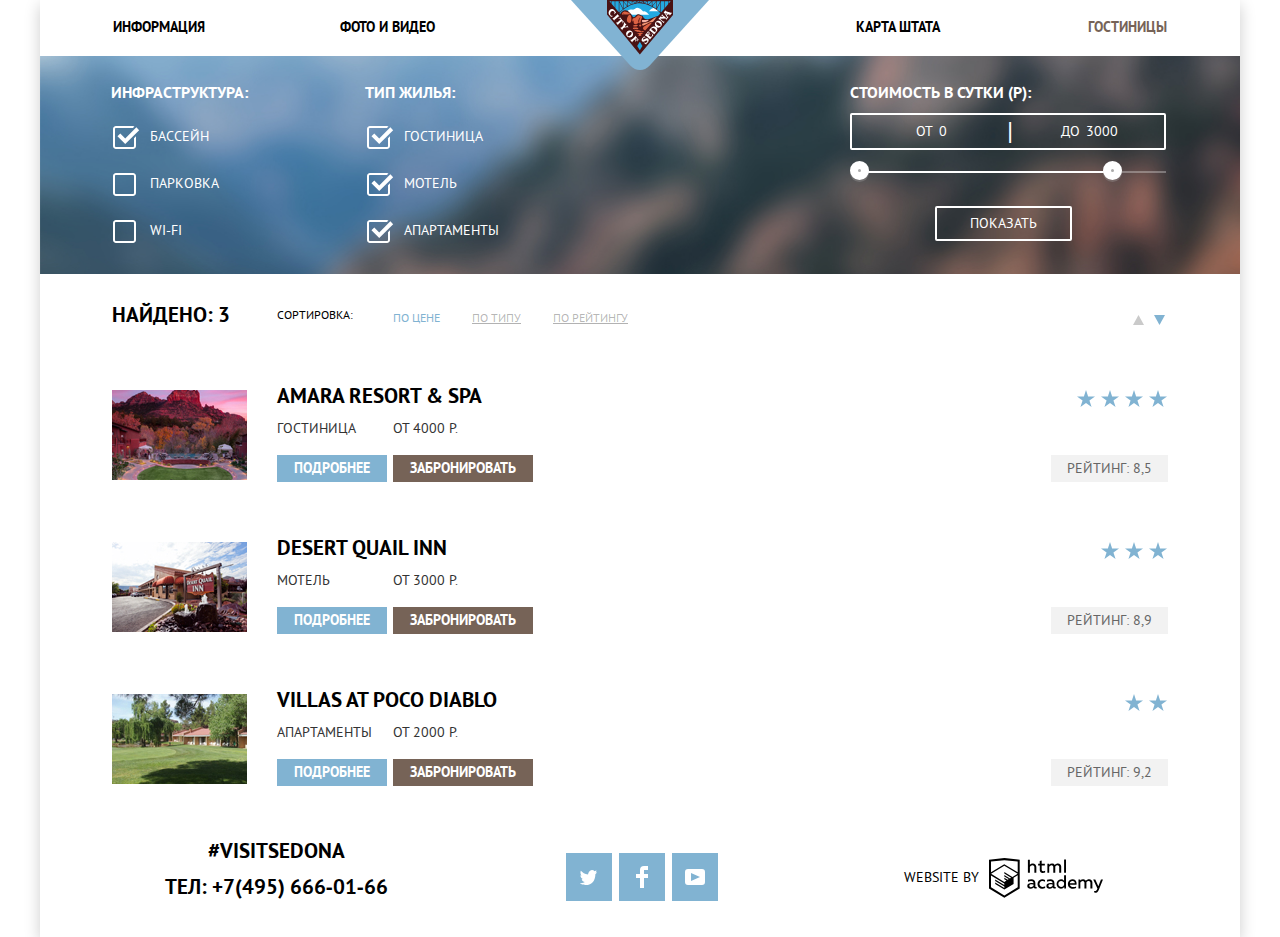
<file: hotels.html>
<!DOCTYPE html>
<html class="page" lang="ru">

<head>
  <meta charset="utf-8">
  <title>HTML Academy: Седона</title>
  <link rel="stylesheet" href="css/normalize.css">
  <link rel="stylesheet" href="css/style.min.css">
</head>

<body class="page-body">
  <div class="main-wrapper">
    <header class="main-header">
      <div class="main-header__logo logo-focus">
        <a tabindex="1" href="index.html">
          <img src="img/logo_main.svg" width="138" height="70" alt="Логотип города Седона">
        </a>
      </div>
      <nav class="main-header__nav">
        <ul class="main-header__nav-items">
          <li class="main-header__nav-item nav__item-info"><a tabindex="2" href="info.html">Информация</a></li>
          <li class="main-header__nav-item nav__item-photos"><a tabindex="3" href="photos.html">Фото и видео</a>
          </li>
          <li class="main-header__nav-item nav__item-map"><a tabindex="4" href="map.html">Карта штата</a></li>
          <li class="main-header__nav-item nav__item-hotels current-page"><a>Гостиницы</a></li>
        </ul>
      </nav>
    </header>
    <main class="page-main">
      <h1 class="visually-hidden">Форма поиска и результат поиска жилья в Седоне</h1>
      <section class="filter">
        <h2 class="visually-hidden">Фильтры стоимости и инфраструктуры жилья в Седоне</h2>
        <div class="filter__img-muddy">
          <form class="filter__form" action="https://echo.htmlacademy.ru/" method="get">
            <ul class="filter__options">
              <li class="filter__options-name">Инфраструктура:</li>
              <li class="filter-option">
                <input tabindex="5" class="visually-hidden filter__checkbox" type="checkbox" name="pool"
                  id="filter-pool" checked>
                <label for="filter-pool">Бассейн</label>
              </li>
              <li class="filter-option">
                <input tabindex="6" class="visually-hidden filter__checkbox" type="checkbox" name="parking"
                  id="filter-parking">
                <label for="filter-parking">Парковка</label>
              </li>
              <li class="filter-option">
                <input tabindex="7" class="visually-hidden filter__checkbox" type="checkbox" name="wi-fi"
                  id="filter-wi-fi">
                <label for="filter-wi-fi">Wi-Fi</label>
              </li>
            </ul>
            <ul class="filter__options">
              <li class="filter__options-name">Тип жилья:</li>
              <li class="filter-option">
                <input tabindex="8" class="visually-hidden filter__checkbox" type="checkbox" name="hotel"
                  id="filter-hotel" checked>
                <label for="filter-hotel">Гостиница</label>
              </li>
              <li class="filter-option">
                <input tabindex="9" class="visually-hidden filter__checkbox" type="checkbox" name="motel"
                  id="filter-motel" checked>
                <label for="filter-motel">Мотель</label>
              </li>
              <li class="filter-option">
                <input tabindex="10" class="visually-hidden filter__checkbox" type="checkbox" name="apartments"
                  id="filter-apartments" checked>
                <label for="filter-apartments">Апартаменты</label>
              </li>
            </ul>
            <ul class="filter__options filter__options-range">
              <li class="filter__options-name">Стоимость в сутки&nbsp;(р):</li>
              <li class="filter__rublescount">
                <label for="count-min">от</label>
                <input tabindex="11" class="filter__rublescount-min" id="count-min" type="text" name="rublescount-min"
                  placeholder="0">
                <label for="count-max">до</label>
                <input tabindex="12" class="filter__rublescount-max" id="count-max" type="text" name="rublescount-max"
                  placeholder="3000">
              <li class="filter__range">
                <div class="filter__controls">
                  <div class="filter__price-scale">
                    <div class="filter__price-bar">
                      <div class="toggle toggle-min"></div>
                      <div class="toggle toggle-max"></div>
                    </div>
                  </div>
                </div>
              </li>
              <li>
                <button tabindex="13" type="submit" class="filter__button">Показать</button>
              </li>
            </ul>
          </form>
        </div>
      </section>
      <section class=" sort">
        <h2 class="visually-hidden">Сортировка результата жилья в Седоне</h2>
        <div class="sort__item-result">Найдено: 3</div>
        <div class="sort__item-title">Сортировка:</div>
        <ol class="sort__items">
          <li class="sort__item"><button tabindex="14" class="sort__button current-button">По
              цене</button></li>
          <li class="sort__item"><button tabindex="15" class="sort__button">По типу</button></li>
          <li class="sort__item"><button tabindex="16" class="sort__button">По рейтингу</button></li>
        </ol>
        <div class="sort__item-toggle">
          <button tabindex="17" class="sort-toggle" aria-label="отсортировать от большего к меньшему">
            <svg aria-hidden="true" focusable="false" width="11" height="10" fill="none"
              xmlns="http://www.w3.org/2000/svg">
              <path d="M5.5 0L0 10h11L5.5 0z" fill="#CACACA" /></svg>
          </button>
          <button tabindex="18" class="sort-toggle current-toggle" aria-label="отсортировать меньшего к большему">
            <svg aria-hidden="true" focusable="false" width="11" height="10" fill="none"
              xmlns="http://www.w3.org/2000/svg">
              <path d="M5.5 10L0 0h11" fill="#81B3D2" /></svg>
          </button>
        </div>
      </section>
      <section class="hotellist">
        <h2 class="visually-hidden">Результат поиска жилья в Седоне</h2>
        <ul class="hotellist__items">
          <li class="hotellist__item">
            <div class="hotel-item__img">
              <img src="img/amara_1.jpg" width="135" height="90" alt="Фото отеля Amara Resort & Spa">
            </div>
            <div class="hotellist__naming">
              <a tabindex="19" class="hotellist__naming-title" href="#">Amara Resort & Spa
              </a>
              <span class="hotellist__naming-type">Гостиница</span>
              <span class="hotellist__naming-price">от 4000 р.</span>
              <button tabindex="20" class="button button-details" type="button">Подробнее</button>
              <button tabindex="21" class="button button-booking" type="button">Забронировать</button>
            </div>
            <div class="hotellist__rating">
              <span class="hotellist__rating-stars">
                <svg aria-hidden="true" focusable="false" width="19" height="17" fill="none"
                  xmlns="http://www.w3.org/2000/svg">
                  <path
                    d="M9.002 0l2.126 6.494h6.877l-5.564 4.012L14.566 17l-5.564-4.013L3.438 17l2.126-6.494L0 6.494h6.878L9.002 0z"
                    fill="#81B3D2" /></svg>
                <svg aria-hidden="true" focusable="false" width="19" height="17" fill="none"
                  xmlns="http://www.w3.org/2000/svg">
                  <path
                    d="M9.002 0l2.126 6.494h6.877l-5.564 4.012L14.566 17l-5.564-4.013L3.438 17l2.126-6.494L0 6.494h6.878L9.002 0z"
                    fill="#81B3D2" /></svg>
                <svg aria-hidden="true" focusable="false" width="19" height="17" fill="none"
                  xmlns="http://www.w3.org/2000/svg">
                  <path
                    d="M9.002 0l2.126 6.494h6.877l-5.564 4.012L14.566 17l-5.564-4.013L3.438 17l2.126-6.494L0 6.494h6.878L9.002 0z"
                    fill="#81B3D2" /></svg>
                <svg aria-hidden="true" focusable="false" width="19" height="17" fill="none"
                  xmlns="http://www.w3.org/2000/svg">
                  <path
                    d="M9.002 0l2.126 6.494h6.877l-5.564 4.012L14.566 17l-5.564-4.013L3.438 17l2.126-6.494L0 6.494h6.878L9.002 0z"
                    fill="#81B3D2" /></svg>
              </span>
              <span class="hotellist__rating-sum">Рейтинг:&nbsp;8,5</span>
            </div>
          </li>
          <li class="hotellist__item motel-item">
            <div class="motel-item__img">
              <img src="img/desert_2.jpg" width="135" height="90" alt="Фото мотеля Desert Quail Inn">
            </div>
            <div class="hotellist__naming">
              <a tabindex="22" class="hotellist__naming-title" href="#">Desert Quail Inn
              </a>
              <span class="hotellist__naming-type">Мотель</span>
              <span class="hotellist__naming-price">от 3000 р.</span>
              <button tabindex="23" class="button button-details" type="button">Подробнее</button>
              <button tabindex="24" class="button button-booking" type="button">Забронировать</button>
            </div>
            <div class="hotellist__rating">
              <span class="hotellist__rating-stars">
                <svg aria-hidden="true" focusable="false" width="19" height="17" fill="none"
                  xmlns="http://www.w3.org/2000/svg">
                  <path
                    d="M9.002 0l2.126 6.494h6.877l-5.564 4.012L14.566 17l-5.564-4.013L3.438 17l2.126-6.494L0 6.494h6.878L9.002 0z"
                    fill="#81B3D2" /></svg>
                <svg aria-hidden="true" focusable="false" width="19" height="17" fill="none"
                  xmlns="http://www.w3.org/2000/svg">
                  <path
                    d="M9.002 0l2.126 6.494h6.877l-5.564 4.012L14.566 17l-5.564-4.013L3.438 17l2.126-6.494L0 6.494h6.878L9.002 0z"
                    fill="#81B3D2" /></svg>
                <svg aria-hidden="true" focusable="false" width="19" height="17" fill="none"
                  xmlns="http://www.w3.org/2000/svg">
                  <path
                    d="M9.002 0l2.126 6.494h6.877l-5.564 4.012L14.566 17l-5.564-4.013L3.438 17l2.126-6.494L0 6.494h6.878L9.002 0z"
                    fill="#81B3D2" /></svg>
              </span>
              <span class="hotellist__rating-sum">Рейтинг:&nbsp;8,9</span>
            </div>
          </li>
          <li class="hotellist__item apartment-item">
            <div class="apartment-item__img">
              <img src="img/villas_3.jpg" width="135" height="90" alt="Фото апартаментов Villas at Poco Diablo">
            </div>
            <div class="hotellist__naming">
              <a tabindex="25" class="hotellist__naming-title" href="#">Villas at Poco Diablo
              </a>
              <span class="hotellist__naming-type">Апартаменты</span>
              <span class="hotellist__naming-price">от 2000 р.</span>
              <button tabindex="26" class="button button-details" type="button">Подробнее</button>
              <button tabindex="27" class="button button-booking" type="button">Забронировать</button>
            </div>
            <div class="hotellist__rating">
              <span class="hotellist__rating-stars">
                <svg aria-hidden="true" focusable="false" width="19" height="17" fill="none"
                  xmlns="http://www.w3.org/2000/svg">
                  <path
                    d="M9.002 0l2.126 6.494h6.877l-5.564 4.012L14.566 17l-5.564-4.013L3.438 17l2.126-6.494L0 6.494h6.878L9.002 0z"
                    fill="#81B3D2" /></svg>
                <svg aria-hidden="true" focusable="false" width="19" height="17" fill="none"
                  xmlns="http://www.w3.org/2000/svg">
                  <path
                    d="M9.002 0l2.126 6.494h6.877l-5.564 4.012L14.566 17l-5.564-4.013L3.438 17l2.126-6.494L0 6.494h6.878L9.002 0z"
                    fill="#81B3D2" /></svg>
              </span>
              <span class="hotellist__rating-sum">Рейтинг:&nbsp;9,2</span>
            </div>
          </li>
        </ul>
      </section>
    </main>
    <footer class="page-footer">
      <section class="page-footer__item page-footer__contacts">
        <h2 class="visually-hidden">Контакты</h2>
        <div class="contacts-link"><a tabindex="28" href="#">#visitSEDONA</a></div>
        <div class="contacts-tel"><a tabindex="29"
            href="tel:+74956660166">Тел:&nbsp;+7(495)&nbsp;666&#8208;01&#8208;66</a></div>
      </section>
      <section class="page-footer__item">
        <h2 class="visually-hidden">Мы в соцсетях</h2>
        <ul class="page-footer__social-items">
          <li class="page-footer__social-item">
            <a tabindex="30" class="page-footer__button" href="#">
              <h3 class="visually-hidden">Твитер</h3>
              <svg aria-hidden="true" focusable="false" class="button-social" width="17" height="17" fill="none"
                xmlns="http://www.w3.org/2000/svg">
                <path
                  d="M10.95 1.14a3.1 3.1 0 013.58 1.18c.67-.23 1.33-.48 2-.7a2.34 2.34 0 01-.85 1.76c.69.17 1.3-.49 1.3-.49-.16 1-1 1.79-1.56 2.03C15.2 11.67 12.25 16.13 5.34 16H4.9c-.41 0-4.17-.46-4.9-1.89 2.27.2 3.9-.42 4.7-1.18-.97-.3-2.69-.47-2.99-2.95.35.11.57.23 1.2.12C1.7 9.25.36 8.53.44 6.33a1.9 1.9 0 001.34.47c-.7-.24-1.97-3.36-.9-4.95 1.82 1.85 3.74 3.6 7.16 3.77.2-2.29 1.13-3.83 2.9-4.48z"
                  fill="#fff" /></svg>
            </a>
          </li>
          <li class="page-footer__social-item">
            <a tabindex="31" class="page-footer__button" href="#">
              <h3 class="visually-hidden">Фейсбук</h3>
              <svg aria-hidden="true" focusable="false" class="button-social" width="12" height="22" fill="none"
                xmlns="http://www.w3.org/2000/svg">
                <path d="M12 4V0H8a4 4 0 00-4 4v4H0v4h4v10h4V12h4V8H8V4h4z" fill="#fff" /></svg>
            </a>
          </li>
          <li class="page-footer__social-item">
            <a tabindex="32" class="page-footer__button" href="#">
              <h3 class="visually-hidden">Ютуб</h3>
              <svg aria-hidden="true" focusable="false" class="button-social" width="20" height="16" fill="none"
                xmlns="http://www.w3.org/2000/svg">
                <path fill-rule="evenodd" clip-rule="evenodd"
                  d="M3 0h14a3 3 0 013 3v10a3 3 0 01-3 3H3a3 3 0 01-3-3V3a3 3 0 013-3zm3.03 4v8L15 8 6.03 4z"
                  fill="#fff" /></svg>
            </a>
          </li>
        </ul>
      </section>
      <section class="page-footer__item">
        <h2 class="visually-hidden"> Копирайт</h2>
        <a tabindex="33" class="page-footer__copy-text" href="https://htmlacademy.ru/intensive/htmlcss">
          <p>Website by</p>
          <svg width="115" height="41" fill="none" xmlns="http://www.w3.org/2000/svg">
            <path fill-rule="evenodd" clip-rule="evenodd"
              d="M15.52 1.057h-.17L0 2.72v28.776l15.35 9.343 15.352-9.344V2.72L15.52 1.057zm61.498 1.565h-1.93v13.11h1.93V2.621zm-36.156.01v5.136a3.976 3.976 0 012.849-1.23 3.387 3.387 0 012.614 1.007 3.55 3.55 0 011.015 2.662v5.556h-1.973v-5.297a1.984 1.984 0 00-.41-1.44 1.899 1.899 0 00-1.289-.718h-.316a3.081 3.081 0 00-2.448 1.5v5.955H38.9V2.633h1.963zm36.156 28.852h-1.74v-1.425a4.061 4.061 0 01-3.366 1.662c-2.437-.168-4.33-2.239-4.33-4.736 0-2.498 1.893-4.569 4.33-4.737a3.98 3.98 0 013.165 1.402v-5.33h1.941v13.164zm-29.952-1.425c.197-.008.392-.044.58-.107v1.435c-.398.153-.82.23-1.245.226a1.758 1.758 0 01-1.762-1.079 5.035 5.035 0 01-3.313 1.166c-1.593 0-3.07-.896-3.07-2.752 0-2.298 2.11-3.01 3.914-3.01.77.013 1.537.103 2.29.27v-.324c0-1.079-.802-1.91-2.31-1.91a7.682 7.682 0 00-3.166.69V22.83a10.56 10.56 0 013.365-.593c2.49 0 4.02 1.209 4.02 3.938v3.237a.592.592 0 00.13.429c.096.12.236.194.387.208h.18v.01zM40.27 28.84c.027.389.205.75.495 1.004.289.253.666.378 1.046.345h.116a3.537 3.537 0 002.542-1.079v-1.532a10.039 10.039 0 00-1.91-.227c-1.055 0-2.278.356-2.278 1.49h-.01zm15.752-5.902a5.183 5.183 0 00-2.712-.69h-.369a4.514 4.514 0 00-3.18 1.471 4.722 4.722 0 00-1.23 3.341v.442c.164 2.498 2.273 4.39 4.716 4.23 1.004.024 2-.187 2.912-.615v-1.845a5.185 5.185 0 01-2.564.69 2.885 2.885 0 01-2.657-1.426 3.024 3.024 0 010-3.07 2.884 2.884 0 012.657-1.427c.865-.003 1.71.26 2.427.755v-1.856zM66.15 30.06c.198-.008.393-.045.58-.108v1.435c-.397.153-.82.23-1.244.226a1.758 1.758 0 01-1.762-1.079 5.035 5.035 0 01-3.313 1.166c-1.593 0-3.07-.896-3.07-2.752 0-2.298 2.11-3.01 3.914-3.01.77.013 1.537.103 2.29.27v-.324c0-1.079-.802-1.91-2.311-1.91a7.682 7.682 0 00-3.165.69V22.83c1.084-.379 2.22-.58 3.365-.593 2.49 0 4.02 1.209 4.02 3.938v3.237a.592.592 0 00.129.429c.097.12.237.194.388.208h.18v.01zm-6.296-.212a1.468 1.468 0 01-.498-1.008h.021c0-1.133 1.16-1.489 2.279-1.489.642.015 1.281.09 1.91.227v1.532a3.537 3.537 0 01-2.543 1.079h-.116a1.404 1.404 0 01-1.053-.34zm9.472-2.918c0-1.644 1.304-2.977 2.912-2.977l.021.054c1.214 0 2.314.731 2.806 1.866v2.158a3.015 3.015 0 01-2.827 1.877c-1.608 0-2.912-1.333-2.912-2.978zm14.022-4.682c3.492 0 4.705 2.892 4.135 5.492h-6.562c.222 1.618 1.762 2.276 3.366 2.276a6.326 6.326 0 002.785-.636v1.726c-1 .436-2.08.646-3.165.615-2.67 0-5.012-1.532-5.012-4.769a4.572 4.572 0 011.145-3.268 4.37 4.37 0 013.076-1.469h.232v.033zm-2.48 3.927c.101-1.351 1.253-2.365 2.575-2.265h.042c.62-.057 1.234.17 1.675.62.442.449.666 1.075.614 1.71H80.87v-.065zm8.62 5.287v-8.966h1.74v1.079a3.983 3.983 0 012.934-1.37 3.001 3.001 0 012.785 1.51c.793-.881 1.9-1.399 3.07-1.435a3.192 3.192 0 012.489 1.01c.647.69.971 1.631.887 2.583v5.61h-2.004v-5.556a1.74 1.74 0 00-.366-1.262 1.665 1.665 0 00-1.132-.626h-.275a2.936 2.936 0 00-2.184 1.208v6.237H95.43v-5.557a1.742 1.742 0 00-.38-1.266 1.666 1.666 0 00-1.15-.611h-.21a3.153 3.153 0 00-2.333 1.392v6.074h-1.825l-.042-.054zm24.488-8.988h-2.005l-2.648 6.798-3.018-6.787h-2.11l4.221 9.063-.18.454c-.517 1.36-1.234 2.05-2.184 2.05a2.96 2.96 0 01-.897-.13v1.694c.38.096.77.147 1.161.151 1.329 0 2.585-.744 3.534-3.086l4.126-10.206zM52.689 6.787V3.55l-1.962.464v2.719h-1.583V8.49h1.646v4.5c-.067.826.234 1.64.82 2.213a2.653 2.653 0 002.197.743c.793.007 1.58-.121 2.332-.378v-1.726a4.647 4.647 0 01-1.783.356c-1.14 0-1.667-.389-1.667-1.575V8.513h3.165V6.787H52.69zm5.697 8.966V6.754h1.752v1.08a3.983 3.983 0 012.922-1.382 2.998 2.998 0 012.743 1.435c.793-.882 1.9-1.4 3.07-1.435.94-.037 1.85.347 2.491 1.052.64.704.949 1.66.843 2.617v5.62h-2.004v-5.556a1.743 1.743 0 00-.366-1.262 1.668 1.668 0 00-1.132-.626h-.243a2.937 2.937 0 00-2.184 1.209v6.236h-2.005v-5.557a1.742 1.742 0 00-.365-1.262 1.667 1.667 0 00-1.133-.626h-.242A3.153 3.153 0 0060.2 9.69v6.074h-1.815v-.01zm-29.689 14.55l.01-.006-.01.021v-.015zm0-11.983v11.983l-13.346 8.13-13.346-8.115V18.515l13.283 8.092v1.424l-9.105-5.503v1.414l9.157 5.621v1.5l-9.147-5.567v1.456l9.158 5.621 9.232-5.653v-6.107l4.114-2.492zm.01-1.542l-3.67 2.158-1.689 1.079-8.04-4.931v1.413l6.848 4.23-.148.097-1.055.582-5.665-3.452v1.445l4.473 2.72-1.055.722-3.376-2.05v1.414l2.215 1.338-2.247 1.36L2.11 16.863 15.31 8.729l13.399 8.049zm-13.42-9.506l13.42 8.081V4.563L15.362 3.13 2.015 4.564v10.79l13.273-8.082z"
              fill="#231F20" /></svg>
        </a>
      </section>
    </footer>
  </div>
</body>

</html>
</file>
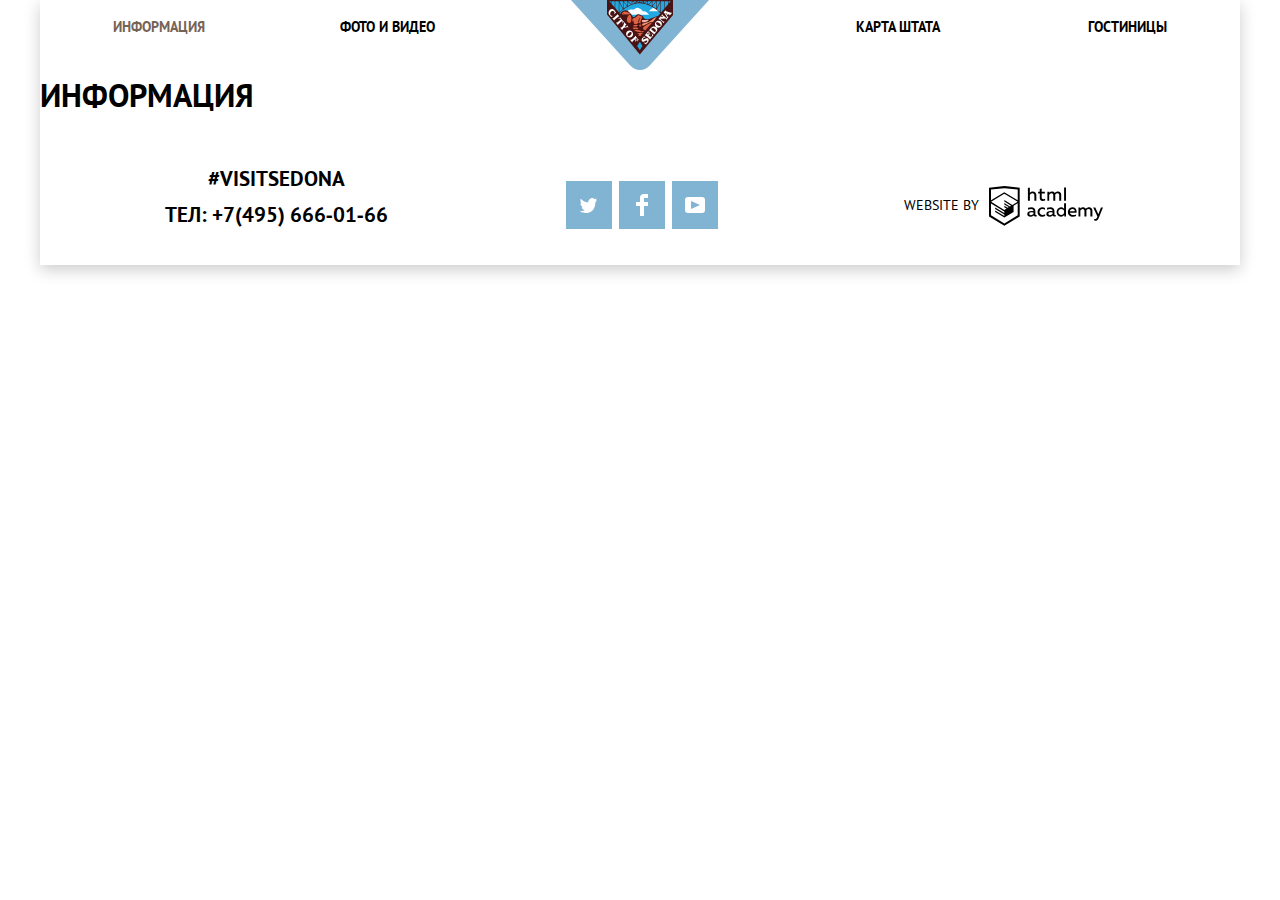
<file: info.html>
<!DOCTYPE html>
<html class="page" lang="ru">

<head>
  <meta charset="utf-8">
  <title>HTML Academy: Седона</title>
  <link rel="stylesheet" href="css/normalize.css">
  <link rel="stylesheet" href="css/style.min.css">
</head>

<body class="page-body">
  <div class="main-wrapper">
    <header class="main-header">
      <div class="main-header__logo logo-focus">
        <a tabindex="1" href="index.html">
          <img src="img/logo_main.svg" width="138" height="70" alt="Логотип города Седона">
        </a>
      </div>
      <nav class="main-header__nav">
        <ul class="main-header__nav-items">
          <li class="main-header__nav-item nav__item-info current-page"><a>Информация</a>
          </li>
          <li class="main-header__nav-item nav__item-photos"><a tabindex="2" href="photos.html">Фото и видео</a>
          </li>
          <li class="main-header__nav-item nav__item-map"><a tabindex="3" href="map.html">Карта штата</a></li>
          <li class="main-header__nav-item nav__item-hotels"><a tabindex="4" href="hotels.html">Гостиницы</a></li>
        </ul>
      </nav>
    </header>
    <main>
      <h1>ИНФОРМАЦИЯ</h1>
    </main>
  </div>
  <footer class="page-footer">
    <section class="page-footer__item page-footer__contacts">
      <h2 class="visually-hidden">Контакты</h2>
      <div class="contacts-link"><a tabindex="28" href="#">#visitSEDONA</a></div>
      <div class="contacts-tel"><a tabindex="29"
          href="tel:+74956660166">Тел:&nbsp;+7(495)&nbsp;666&#8208;01&#8208;66</a></div>
    </section>
    <section class="page-footer__item">
      <h2 class="visually-hidden">Мы в соцсетях</h2>
      <ul class="page-footer__social-items">
        <li class="page-footer__social-item">
          <a tabindex="30" class="page-footer__button" href="#">
            <h3 class="visually-hidden">Твитер</h3>
            <svg aria-hidden="true" focusable="false" class="button-social" width="17" height="17" fill="none"
              xmlns="http://www.w3.org/2000/svg">
              <path
                d="M10.95 1.14a3.1 3.1 0 013.58 1.18c.67-.23 1.33-.48 2-.7a2.34 2.34 0 01-.85 1.76c.69.17 1.3-.49 1.3-.49-.16 1-1 1.79-1.56 2.03C15.2 11.67 12.25 16.13 5.34 16H4.9c-.41 0-4.17-.46-4.9-1.89 2.27.2 3.9-.42 4.7-1.18-.97-.3-2.69-.47-2.99-2.95.35.11.57.23 1.2.12C1.7 9.25.36 8.53.44 6.33a1.9 1.9 0 001.34.47c-.7-.24-1.97-3.36-.9-4.95 1.82 1.85 3.74 3.6 7.16 3.77.2-2.29 1.13-3.83 2.9-4.48z"
                fill="#fff" /></svg>
          </a>
        </li>
        <li class="page-footer__social-item">
          <a tabindex="31" class="page-footer__button" href="#">
            <h3 class="visually-hidden">Фейсбук</h3>
            <svg aria-hidden="true" focusable="false" class="button-social" width="12" height="22" fill="none"
              xmlns="http://www.w3.org/2000/svg">
              <path d="M12 4V0H8a4 4 0 00-4 4v4H0v4h4v10h4V12h4V8H8V4h4z" fill="#fff" /></svg>
          </a>
        </li>
        <li class="page-footer__social-item">
          <a tabindex="32" class="page-footer__button" href="#">
            <h3 class="visually-hidden">Ютуб</h3>
            <svg aria-hidden="true" focusable="false" class="button-social" width="20" height="16" fill="none"
              xmlns="http://www.w3.org/2000/svg">
              <path fill-rule="evenodd" clip-rule="evenodd"
                d="M3 0h14a3 3 0 013 3v10a3 3 0 01-3 3H3a3 3 0 01-3-3V3a3 3 0 013-3zm3.03 4v8L15 8 6.03 4z"
                fill="#fff" /></svg>
          </a>
        </li>
      </ul>
    </section>
    <section class="page-footer__item">
      <h2 class="visually-hidden"> Копирайт</h2>
      <a tabindex="33" class="page-footer__copy-text" href="https://htmlacademy.ru/intensive/htmlcss">
        <p>Website by</p>
        <svg width="115" height="41" fill="none" xmlns="http://www.w3.org/2000/svg">
          <path fill-rule="evenodd" clip-rule="evenodd"
            d="M15.52 1.057h-.17L0 2.72v28.776l15.35 9.343 15.352-9.344V2.72L15.52 1.057zm61.498 1.565h-1.93v13.11h1.93V2.621zm-36.156.01v5.136a3.976 3.976 0 012.849-1.23 3.387 3.387 0 012.614 1.007 3.55 3.55 0 011.015 2.662v5.556h-1.973v-5.297a1.984 1.984 0 00-.41-1.44 1.899 1.899 0 00-1.289-.718h-.316a3.081 3.081 0 00-2.448 1.5v5.955H38.9V2.633h1.963zm36.156 28.852h-1.74v-1.425a4.061 4.061 0 01-3.366 1.662c-2.437-.168-4.33-2.239-4.33-4.736 0-2.498 1.893-4.569 4.33-4.737a3.98 3.98 0 013.165 1.402v-5.33h1.941v13.164zm-29.952-1.425c.197-.008.392-.044.58-.107v1.435c-.398.153-.82.23-1.245.226a1.758 1.758 0 01-1.762-1.079 5.035 5.035 0 01-3.313 1.166c-1.593 0-3.07-.896-3.07-2.752 0-2.298 2.11-3.01 3.914-3.01.77.013 1.537.103 2.29.27v-.324c0-1.079-.802-1.91-2.31-1.91a7.682 7.682 0 00-3.166.69V22.83a10.56 10.56 0 013.365-.593c2.49 0 4.02 1.209 4.02 3.938v3.237a.592.592 0 00.13.429c.096.12.236.194.387.208h.18v.01zM40.27 28.84c.027.389.205.75.495 1.004.289.253.666.378 1.046.345h.116a3.537 3.537 0 002.542-1.079v-1.532a10.039 10.039 0 00-1.91-.227c-1.055 0-2.278.356-2.278 1.49h-.01zm15.752-5.902a5.183 5.183 0 00-2.712-.69h-.369a4.514 4.514 0 00-3.18 1.471 4.722 4.722 0 00-1.23 3.341v.442c.164 2.498 2.273 4.39 4.716 4.23 1.004.024 2-.187 2.912-.615v-1.845a5.185 5.185 0 01-2.564.69 2.885 2.885 0 01-2.657-1.426 3.024 3.024 0 010-3.07 2.884 2.884 0 012.657-1.427c.865-.003 1.71.26 2.427.755v-1.856zM66.15 30.06c.198-.008.393-.045.58-.108v1.435c-.397.153-.82.23-1.244.226a1.758 1.758 0 01-1.762-1.079 5.035 5.035 0 01-3.313 1.166c-1.593 0-3.07-.896-3.07-2.752 0-2.298 2.11-3.01 3.914-3.01.77.013 1.537.103 2.29.27v-.324c0-1.079-.802-1.91-2.311-1.91a7.682 7.682 0 00-3.165.69V22.83c1.084-.379 2.22-.58 3.365-.593 2.49 0 4.02 1.209 4.02 3.938v3.237a.592.592 0 00.129.429c.097.12.237.194.388.208h.18v.01zm-6.296-.212a1.468 1.468 0 01-.498-1.008h.021c0-1.133 1.16-1.489 2.279-1.489.642.015 1.281.09 1.91.227v1.532a3.537 3.537 0 01-2.543 1.079h-.116a1.404 1.404 0 01-1.053-.34zm9.472-2.918c0-1.644 1.304-2.977 2.912-2.977l.021.054c1.214 0 2.314.731 2.806 1.866v2.158a3.015 3.015 0 01-2.827 1.877c-1.608 0-2.912-1.333-2.912-2.978zm14.022-4.682c3.492 0 4.705 2.892 4.135 5.492h-6.562c.222 1.618 1.762 2.276 3.366 2.276a6.326 6.326 0 002.785-.636v1.726c-1 .436-2.08.646-3.165.615-2.67 0-5.012-1.532-5.012-4.769a4.572 4.572 0 011.145-3.268 4.37 4.37 0 013.076-1.469h.232v.033zm-2.48 3.927c.101-1.351 1.253-2.365 2.575-2.265h.042c.62-.057 1.234.17 1.675.62.442.449.666 1.075.614 1.71H80.87v-.065zm8.62 5.287v-8.966h1.74v1.079a3.983 3.983 0 012.934-1.37 3.001 3.001 0 012.785 1.51c.793-.881 1.9-1.399 3.07-1.435a3.192 3.192 0 012.489 1.01c.647.69.971 1.631.887 2.583v5.61h-2.004v-5.556a1.74 1.74 0 00-.366-1.262 1.665 1.665 0 00-1.132-.626h-.275a2.936 2.936 0 00-2.184 1.208v6.237H95.43v-5.557a1.742 1.742 0 00-.38-1.266 1.666 1.666 0 00-1.15-.611h-.21a3.153 3.153 0 00-2.333 1.392v6.074h-1.825l-.042-.054zm24.488-8.988h-2.005l-2.648 6.798-3.018-6.787h-2.11l4.221 9.063-.18.454c-.517 1.36-1.234 2.05-2.184 2.05a2.96 2.96 0 01-.897-.13v1.694c.38.096.77.147 1.161.151 1.329 0 2.585-.744 3.534-3.086l4.126-10.206zM52.689 6.787V3.55l-1.962.464v2.719h-1.583V8.49h1.646v4.5c-.067.826.234 1.64.82 2.213a2.653 2.653 0 002.197.743c.793.007 1.58-.121 2.332-.378v-1.726a4.647 4.647 0 01-1.783.356c-1.14 0-1.667-.389-1.667-1.575V8.513h3.165V6.787H52.69zm5.697 8.966V6.754h1.752v1.08a3.983 3.983 0 012.922-1.382 2.998 2.998 0 012.743 1.435c.793-.882 1.9-1.4 3.07-1.435.94-.037 1.85.347 2.491 1.052.64.704.949 1.66.843 2.617v5.62h-2.004v-5.556a1.743 1.743 0 00-.366-1.262 1.668 1.668 0 00-1.132-.626h-.243a2.937 2.937 0 00-2.184 1.209v6.236h-2.005v-5.557a1.742 1.742 0 00-.365-1.262 1.667 1.667 0 00-1.133-.626h-.242A3.153 3.153 0 0060.2 9.69v6.074h-1.815v-.01zm-29.689 14.55l.01-.006-.01.021v-.015zm0-11.983v11.983l-13.346 8.13-13.346-8.115V18.515l13.283 8.092v1.424l-9.105-5.503v1.414l9.157 5.621v1.5l-9.147-5.567v1.456l9.158 5.621 9.232-5.653v-6.107l4.114-2.492zm.01-1.542l-3.67 2.158-1.689 1.079-8.04-4.931v1.413l6.848 4.23-.148.097-1.055.582-5.665-3.452v1.445l4.473 2.72-1.055.722-3.376-2.05v1.414l2.215 1.338-2.247 1.36L2.11 16.863 15.31 8.729l13.399 8.049zm-13.42-9.506l13.42 8.081V4.563L15.362 3.13 2.015 4.564v10.79l13.273-8.082z"
            fill="#231F20" /></svg>
      </a>
    </section>
  </footer>
</body>

</html>
</file>
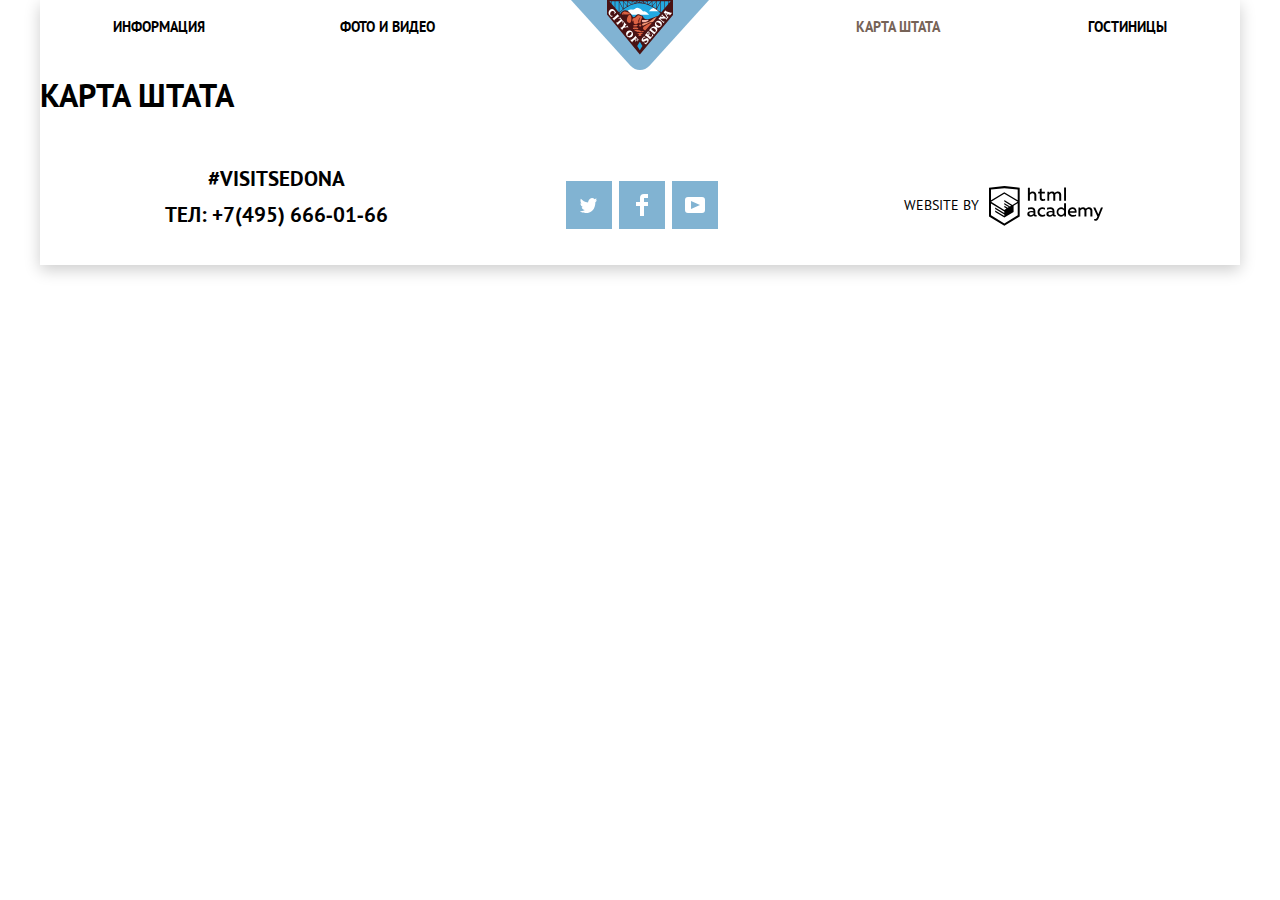
<file: map.html>
<!DOCTYPE html>
<html class="page" lang="ru">

<head>
  <meta charset="utf-8">
  <title>HTML Academy: Седона</title>
  <link rel="stylesheet" href="css/normalize.css">
  <link rel="stylesheet" href="css/style.min.css">
</head>

<body class="page-body">
  <div class="main-wrapper">
    <header class="main-header">
      <div class="main-header__logo logo-focus">
        <a tabindex="1" href="index.html">
          <img src="img/logo_main.svg" width="138" height="70" alt="Логотип города Седона">
        </a>
      </div>
      <nav class="main-header__nav">
        <ul class="main-header__nav-items">
          <li class="main-header__nav-item nav__item-info"><a tabindex="2" href="info.html">Информация</a>
          </li>
          <li class="main-header__nav-item nav__item-photos"><a tabindex="3" href="photos.html">Фото и видео</a>
          </li>
          <li class="main-header__nav-item nav__item-map current-page"><a>Карта штата</a></li>
          <li class="main-header__nav-item nav__item-hotels"><a tabindex="4" href="hotels.html">Гостиницы</a></li>
        </ul>
      </nav>
    </header>
    <main>
      <h1>КАРТА ШТАТА</h1>
    </main>
  </div>
  <footer class="page-footer">
    <section class="page-footer__item page-footer__contacts">
      <h2 class="visually-hidden">Контакты</h2>
      <div class="contacts-link"><a tabindex="28" href="#">#visitSEDONA</a></div>
      <div class="contacts-tel"><a tabindex="29"
          href="tel:+74956660166">Тел:&nbsp;+7(495)&nbsp;666&#8208;01&#8208;66</a></div>
    </section>
    <section class="page-footer__item">
      <h2 class="visually-hidden">Мы в соцсетях</h2>
      <ul class="page-footer__social-items">
        <li class="page-footer__social-item">
          <a tabindex="30" class="page-footer__button" href="#">
            <h3 class="visually-hidden">Твитер</h3>
            <svg aria-hidden="true" focusable="false" class="button-social" width="17" height="17" fill="none"
              xmlns="http://www.w3.org/2000/svg">
              <path
                d="M10.95 1.14a3.1 3.1 0 013.58 1.18c.67-.23 1.33-.48 2-.7a2.34 2.34 0 01-.85 1.76c.69.17 1.3-.49 1.3-.49-.16 1-1 1.79-1.56 2.03C15.2 11.67 12.25 16.13 5.34 16H4.9c-.41 0-4.17-.46-4.9-1.89 2.27.2 3.9-.42 4.7-1.18-.97-.3-2.69-.47-2.99-2.95.35.11.57.23 1.2.12C1.7 9.25.36 8.53.44 6.33a1.9 1.9 0 001.34.47c-.7-.24-1.97-3.36-.9-4.95 1.82 1.85 3.74 3.6 7.16 3.77.2-2.29 1.13-3.83 2.9-4.48z"
                fill="#fff" /></svg>
          </a>
        </li>
        <li class="page-footer__social-item">
          <a tabindex="31" class="page-footer__button" href="#">
            <h3 class="visually-hidden">Фейсбук</h3>
            <svg aria-hidden="true" focusable="false" class="button-social" width="12" height="22" fill="none"
              xmlns="http://www.w3.org/2000/svg">
              <path d="M12 4V0H8a4 4 0 00-4 4v4H0v4h4v10h4V12h4V8H8V4h4z" fill="#fff" /></svg>
          </a>
        </li>
        <li class="page-footer__social-item">
          <a tabindex="32" class="page-footer__button" href="#">
            <h3 class="visually-hidden">Ютуб</h3>
            <svg aria-hidden="true" focusable="false" class="button-social" width="20" height="16" fill="none"
              xmlns="http://www.w3.org/2000/svg">
              <path fill-rule="evenodd" clip-rule="evenodd"
                d="M3 0h14a3 3 0 013 3v10a3 3 0 01-3 3H3a3 3 0 01-3-3V3a3 3 0 013-3zm3.03 4v8L15 8 6.03 4z"
                fill="#fff" /></svg>
          </a>
        </li>
      </ul>
    </section>
    <section class="page-footer__item">
      <h2 class="visually-hidden"> Копирайт</h2>
      <a tabindex="33" class="page-footer__copy-text" href="https://htmlacademy.ru/intensive/htmlcss">
        <p>Website by</p>
        <svg width="115" height="41" fill="none" xmlns="http://www.w3.org/2000/svg">
          <path fill-rule="evenodd" clip-rule="evenodd"
            d="M15.52 1.057h-.17L0 2.72v28.776l15.35 9.343 15.352-9.344V2.72L15.52 1.057zm61.498 1.565h-1.93v13.11h1.93V2.621zm-36.156.01v5.136a3.976 3.976 0 012.849-1.23 3.387 3.387 0 012.614 1.007 3.55 3.55 0 011.015 2.662v5.556h-1.973v-5.297a1.984 1.984 0 00-.41-1.44 1.899 1.899 0 00-1.289-.718h-.316a3.081 3.081 0 00-2.448 1.5v5.955H38.9V2.633h1.963zm36.156 28.852h-1.74v-1.425a4.061 4.061 0 01-3.366 1.662c-2.437-.168-4.33-2.239-4.33-4.736 0-2.498 1.893-4.569 4.33-4.737a3.98 3.98 0 013.165 1.402v-5.33h1.941v13.164zm-29.952-1.425c.197-.008.392-.044.58-.107v1.435c-.398.153-.82.23-1.245.226a1.758 1.758 0 01-1.762-1.079 5.035 5.035 0 01-3.313 1.166c-1.593 0-3.07-.896-3.07-2.752 0-2.298 2.11-3.01 3.914-3.01.77.013 1.537.103 2.29.27v-.324c0-1.079-.802-1.91-2.31-1.91a7.682 7.682 0 00-3.166.69V22.83a10.56 10.56 0 013.365-.593c2.49 0 4.02 1.209 4.02 3.938v3.237a.592.592 0 00.13.429c.096.12.236.194.387.208h.18v.01zM40.27 28.84c.027.389.205.75.495 1.004.289.253.666.378 1.046.345h.116a3.537 3.537 0 002.542-1.079v-1.532a10.039 10.039 0 00-1.91-.227c-1.055 0-2.278.356-2.278 1.49h-.01zm15.752-5.902a5.183 5.183 0 00-2.712-.69h-.369a4.514 4.514 0 00-3.18 1.471 4.722 4.722 0 00-1.23 3.341v.442c.164 2.498 2.273 4.39 4.716 4.23 1.004.024 2-.187 2.912-.615v-1.845a5.185 5.185 0 01-2.564.69 2.885 2.885 0 01-2.657-1.426 3.024 3.024 0 010-3.07 2.884 2.884 0 012.657-1.427c.865-.003 1.71.26 2.427.755v-1.856zM66.15 30.06c.198-.008.393-.045.58-.108v1.435c-.397.153-.82.23-1.244.226a1.758 1.758 0 01-1.762-1.079 5.035 5.035 0 01-3.313 1.166c-1.593 0-3.07-.896-3.07-2.752 0-2.298 2.11-3.01 3.914-3.01.77.013 1.537.103 2.29.27v-.324c0-1.079-.802-1.91-2.311-1.91a7.682 7.682 0 00-3.165.69V22.83c1.084-.379 2.22-.58 3.365-.593 2.49 0 4.02 1.209 4.02 3.938v3.237a.592.592 0 00.129.429c.097.12.237.194.388.208h.18v.01zm-6.296-.212a1.468 1.468 0 01-.498-1.008h.021c0-1.133 1.16-1.489 2.279-1.489.642.015 1.281.09 1.91.227v1.532a3.537 3.537 0 01-2.543 1.079h-.116a1.404 1.404 0 01-1.053-.34zm9.472-2.918c0-1.644 1.304-2.977 2.912-2.977l.021.054c1.214 0 2.314.731 2.806 1.866v2.158a3.015 3.015 0 01-2.827 1.877c-1.608 0-2.912-1.333-2.912-2.978zm14.022-4.682c3.492 0 4.705 2.892 4.135 5.492h-6.562c.222 1.618 1.762 2.276 3.366 2.276a6.326 6.326 0 002.785-.636v1.726c-1 .436-2.08.646-3.165.615-2.67 0-5.012-1.532-5.012-4.769a4.572 4.572 0 011.145-3.268 4.37 4.37 0 013.076-1.469h.232v.033zm-2.48 3.927c.101-1.351 1.253-2.365 2.575-2.265h.042c.62-.057 1.234.17 1.675.62.442.449.666 1.075.614 1.71H80.87v-.065zm8.62 5.287v-8.966h1.74v1.079a3.983 3.983 0 012.934-1.37 3.001 3.001 0 012.785 1.51c.793-.881 1.9-1.399 3.07-1.435a3.192 3.192 0 012.489 1.01c.647.69.971 1.631.887 2.583v5.61h-2.004v-5.556a1.74 1.74 0 00-.366-1.262 1.665 1.665 0 00-1.132-.626h-.275a2.936 2.936 0 00-2.184 1.208v6.237H95.43v-5.557a1.742 1.742 0 00-.38-1.266 1.666 1.666 0 00-1.15-.611h-.21a3.153 3.153 0 00-2.333 1.392v6.074h-1.825l-.042-.054zm24.488-8.988h-2.005l-2.648 6.798-3.018-6.787h-2.11l4.221 9.063-.18.454c-.517 1.36-1.234 2.05-2.184 2.05a2.96 2.96 0 01-.897-.13v1.694c.38.096.77.147 1.161.151 1.329 0 2.585-.744 3.534-3.086l4.126-10.206zM52.689 6.787V3.55l-1.962.464v2.719h-1.583V8.49h1.646v4.5c-.067.826.234 1.64.82 2.213a2.653 2.653 0 002.197.743c.793.007 1.58-.121 2.332-.378v-1.726a4.647 4.647 0 01-1.783.356c-1.14 0-1.667-.389-1.667-1.575V8.513h3.165V6.787H52.69zm5.697 8.966V6.754h1.752v1.08a3.983 3.983 0 012.922-1.382 2.998 2.998 0 012.743 1.435c.793-.882 1.9-1.4 3.07-1.435.94-.037 1.85.347 2.491 1.052.64.704.949 1.66.843 2.617v5.62h-2.004v-5.556a1.743 1.743 0 00-.366-1.262 1.668 1.668 0 00-1.132-.626h-.243a2.937 2.937 0 00-2.184 1.209v6.236h-2.005v-5.557a1.742 1.742 0 00-.365-1.262 1.667 1.667 0 00-1.133-.626h-.242A3.153 3.153 0 0060.2 9.69v6.074h-1.815v-.01zm-29.689 14.55l.01-.006-.01.021v-.015zm0-11.983v11.983l-13.346 8.13-13.346-8.115V18.515l13.283 8.092v1.424l-9.105-5.503v1.414l9.157 5.621v1.5l-9.147-5.567v1.456l9.158 5.621 9.232-5.653v-6.107l4.114-2.492zm.01-1.542l-3.67 2.158-1.689 1.079-8.04-4.931v1.413l6.848 4.23-.148.097-1.055.582-5.665-3.452v1.445l4.473 2.72-1.055.722-3.376-2.05v1.414l2.215 1.338-2.247 1.36L2.11 16.863 15.31 8.729l13.399 8.049zm-13.42-9.506l13.42 8.081V4.563L15.362 3.13 2.015 4.564v10.79l13.273-8.082z"
            fill="#231F20" /></svg>
      </a>
    </section>
  </footer>
</body>

</html>
</file>
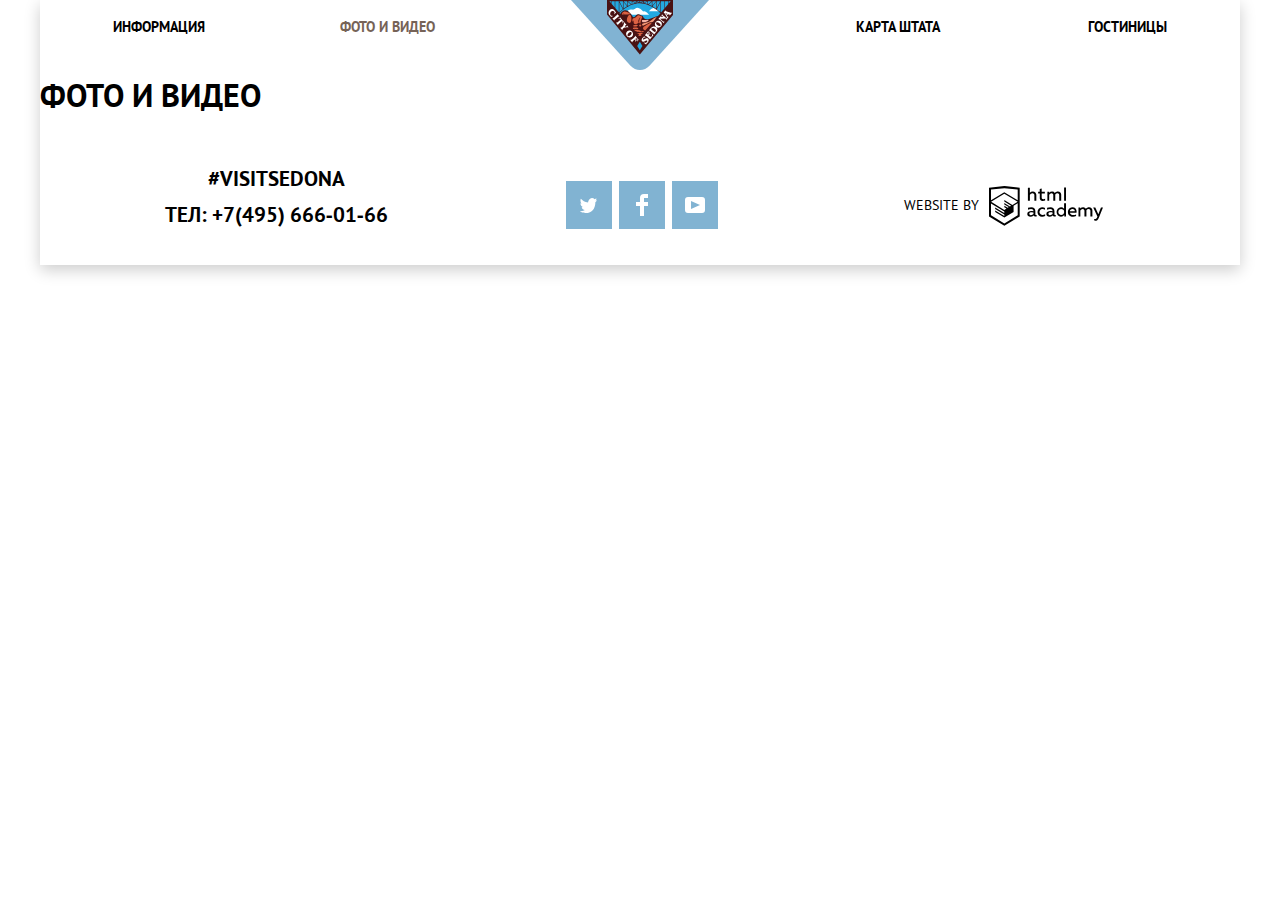
<file: photos.html>
<!DOCTYPE html>
<html class="page" lang="ru">

<head>
  <meta charset="utf-8">
  <title>HTML Academy: Седона</title>
  <link rel="stylesheet" href="css/normalize.css">
  <link rel="stylesheet" href="css/style.min.css">
</head>

<body class="page-body">
  <div class="main-wrapper">
    <header class="main-header">
      <div class="main-header__logo logo-focus">
        <a tabindex="1" href="index.html">
          <img src="img/logo_main.svg" width="138" height="70" alt="Логотип города Седона">
        </a>
      </div>
      <nav class="main-header__nav">
        <ul class="main-header__nav-items">
          <li class="main-header__nav-item nav__item-info"><a tabindex="2" href="info.html">Информация</a>
          </li>
          <li class="main-header__nav-item nav__item-photos current-page"><a>Фото и видео</a>
          </li>
          <li class="main-header__nav-item nav__item-map"><a tabindex="3" href="map.html">Карта штата</a></li>
          <li class="main-header__nav-item nav__item-hotels"><a tabindex="4" href="hotels.html">Гостиницы</a></li>
        </ul>
      </nav>
    </header>
    <main>
      <h1>ФОТО И ВИДЕО</h1>
    </main>
  </div>
  <footer class="page-footer">
    <section class="page-footer__item page-footer__contacts">
      <h2 class="visually-hidden">Контакты</h2>
      <div class="contacts-link"><a tabindex="28" href="#">#visitSEDONA</a></div>
      <div class="contacts-tel"><a tabindex="29"
          href="tel:+74956660166">Тел:&nbsp;+7(495)&nbsp;666&#8208;01&#8208;66</a></div>
    </section>
    <section class="page-footer__item">
      <h2 class="visually-hidden">Мы в соцсетях</h2>
      <ul class="page-footer__social-items">
        <li class="page-footer__social-item">
          <a tabindex="30" class="page-footer__button" href="#">
            <h3 class="visually-hidden">Твитер</h3>
            <svg aria-hidden="true" focusable="false" class="button-social" width="17" height="17" fill="none"
              xmlns="http://www.w3.org/2000/svg">
              <path
                d="M10.95 1.14a3.1 3.1 0 013.58 1.18c.67-.23 1.33-.48 2-.7a2.34 2.34 0 01-.85 1.76c.69.17 1.3-.49 1.3-.49-.16 1-1 1.79-1.56 2.03C15.2 11.67 12.25 16.13 5.34 16H4.9c-.41 0-4.17-.46-4.9-1.89 2.27.2 3.9-.42 4.7-1.18-.97-.3-2.69-.47-2.99-2.95.35.11.57.23 1.2.12C1.7 9.25.36 8.53.44 6.33a1.9 1.9 0 001.34.47c-.7-.24-1.97-3.36-.9-4.95 1.82 1.85 3.74 3.6 7.16 3.77.2-2.29 1.13-3.83 2.9-4.48z"
                fill="#fff" /></svg>
          </a>
        </li>
        <li class="page-footer__social-item">
          <a tabindex="31" class="page-footer__button" href="#">
            <h3 class="visually-hidden">Фейсбук</h3>
            <svg aria-hidden="true" focusable="false" class="button-social" width="12" height="22" fill="none"
              xmlns="http://www.w3.org/2000/svg">
              <path d="M12 4V0H8a4 4 0 00-4 4v4H0v4h4v10h4V12h4V8H8V4h4z" fill="#fff" /></svg>
          </a>
        </li>
        <li class="page-footer__social-item">
          <a tabindex="32" class="page-footer__button" href="#">
            <h3 class="visually-hidden">Ютуб</h3>
            <svg aria-hidden="true" focusable="false" class="button-social" width="20" height="16" fill="none"
              xmlns="http://www.w3.org/2000/svg">
              <path fill-rule="evenodd" clip-rule="evenodd"
                d="M3 0h14a3 3 0 013 3v10a3 3 0 01-3 3H3a3 3 0 01-3-3V3a3 3 0 013-3zm3.03 4v8L15 8 6.03 4z"
                fill="#fff" /></svg>
          </a>
        </li>
      </ul>
    </section>
    <section class="page-footer__item">
      <h2 class="visually-hidden"> Копирайт</h2>
      <a tabindex="33" class="page-footer__copy-text" href="https://htmlacademy.ru/intensive/htmlcss">
        <p>Website by</p>
        <svg width="115" height="41" fill="none" xmlns="http://www.w3.org/2000/svg">
          <path fill-rule="evenodd" clip-rule="evenodd"
            d="M15.52 1.057h-.17L0 2.72v28.776l15.35 9.343 15.352-9.344V2.72L15.52 1.057zm61.498 1.565h-1.93v13.11h1.93V2.621zm-36.156.01v5.136a3.976 3.976 0 012.849-1.23 3.387 3.387 0 012.614 1.007 3.55 3.55 0 011.015 2.662v5.556h-1.973v-5.297a1.984 1.984 0 00-.41-1.44 1.899 1.899 0 00-1.289-.718h-.316a3.081 3.081 0 00-2.448 1.5v5.955H38.9V2.633h1.963zm36.156 28.852h-1.74v-1.425a4.061 4.061 0 01-3.366 1.662c-2.437-.168-4.33-2.239-4.33-4.736 0-2.498 1.893-4.569 4.33-4.737a3.98 3.98 0 013.165 1.402v-5.33h1.941v13.164zm-29.952-1.425c.197-.008.392-.044.58-.107v1.435c-.398.153-.82.23-1.245.226a1.758 1.758 0 01-1.762-1.079 5.035 5.035 0 01-3.313 1.166c-1.593 0-3.07-.896-3.07-2.752 0-2.298 2.11-3.01 3.914-3.01.77.013 1.537.103 2.29.27v-.324c0-1.079-.802-1.91-2.31-1.91a7.682 7.682 0 00-3.166.69V22.83a10.56 10.56 0 013.365-.593c2.49 0 4.02 1.209 4.02 3.938v3.237a.592.592 0 00.13.429c.096.12.236.194.387.208h.18v.01zM40.27 28.84c.027.389.205.75.495 1.004.289.253.666.378 1.046.345h.116a3.537 3.537 0 002.542-1.079v-1.532a10.039 10.039 0 00-1.91-.227c-1.055 0-2.278.356-2.278 1.49h-.01zm15.752-5.902a5.183 5.183 0 00-2.712-.69h-.369a4.514 4.514 0 00-3.18 1.471 4.722 4.722 0 00-1.23 3.341v.442c.164 2.498 2.273 4.39 4.716 4.23 1.004.024 2-.187 2.912-.615v-1.845a5.185 5.185 0 01-2.564.69 2.885 2.885 0 01-2.657-1.426 3.024 3.024 0 010-3.07 2.884 2.884 0 012.657-1.427c.865-.003 1.71.26 2.427.755v-1.856zM66.15 30.06c.198-.008.393-.045.58-.108v1.435c-.397.153-.82.23-1.244.226a1.758 1.758 0 01-1.762-1.079 5.035 5.035 0 01-3.313 1.166c-1.593 0-3.07-.896-3.07-2.752 0-2.298 2.11-3.01 3.914-3.01.77.013 1.537.103 2.29.27v-.324c0-1.079-.802-1.91-2.311-1.91a7.682 7.682 0 00-3.165.69V22.83c1.084-.379 2.22-.58 3.365-.593 2.49 0 4.02 1.209 4.02 3.938v3.237a.592.592 0 00.129.429c.097.12.237.194.388.208h.18v.01zm-6.296-.212a1.468 1.468 0 01-.498-1.008h.021c0-1.133 1.16-1.489 2.279-1.489.642.015 1.281.09 1.91.227v1.532a3.537 3.537 0 01-2.543 1.079h-.116a1.404 1.404 0 01-1.053-.34zm9.472-2.918c0-1.644 1.304-2.977 2.912-2.977l.021.054c1.214 0 2.314.731 2.806 1.866v2.158a3.015 3.015 0 01-2.827 1.877c-1.608 0-2.912-1.333-2.912-2.978zm14.022-4.682c3.492 0 4.705 2.892 4.135 5.492h-6.562c.222 1.618 1.762 2.276 3.366 2.276a6.326 6.326 0 002.785-.636v1.726c-1 .436-2.08.646-3.165.615-2.67 0-5.012-1.532-5.012-4.769a4.572 4.572 0 011.145-3.268 4.37 4.37 0 013.076-1.469h.232v.033zm-2.48 3.927c.101-1.351 1.253-2.365 2.575-2.265h.042c.62-.057 1.234.17 1.675.62.442.449.666 1.075.614 1.71H80.87v-.065zm8.62 5.287v-8.966h1.74v1.079a3.983 3.983 0 012.934-1.37 3.001 3.001 0 012.785 1.51c.793-.881 1.9-1.399 3.07-1.435a3.192 3.192 0 012.489 1.01c.647.69.971 1.631.887 2.583v5.61h-2.004v-5.556a1.74 1.74 0 00-.366-1.262 1.665 1.665 0 00-1.132-.626h-.275a2.936 2.936 0 00-2.184 1.208v6.237H95.43v-5.557a1.742 1.742 0 00-.38-1.266 1.666 1.666 0 00-1.15-.611h-.21a3.153 3.153 0 00-2.333 1.392v6.074h-1.825l-.042-.054zm24.488-8.988h-2.005l-2.648 6.798-3.018-6.787h-2.11l4.221 9.063-.18.454c-.517 1.36-1.234 2.05-2.184 2.05a2.96 2.96 0 01-.897-.13v1.694c.38.096.77.147 1.161.151 1.329 0 2.585-.744 3.534-3.086l4.126-10.206zM52.689 6.787V3.55l-1.962.464v2.719h-1.583V8.49h1.646v4.5c-.067.826.234 1.64.82 2.213a2.653 2.653 0 002.197.743c.793.007 1.58-.121 2.332-.378v-1.726a4.647 4.647 0 01-1.783.356c-1.14 0-1.667-.389-1.667-1.575V8.513h3.165V6.787H52.69zm5.697 8.966V6.754h1.752v1.08a3.983 3.983 0 012.922-1.382 2.998 2.998 0 012.743 1.435c.793-.882 1.9-1.4 3.07-1.435.94-.037 1.85.347 2.491 1.052.64.704.949 1.66.843 2.617v5.62h-2.004v-5.556a1.743 1.743 0 00-.366-1.262 1.668 1.668 0 00-1.132-.626h-.243a2.937 2.937 0 00-2.184 1.209v6.236h-2.005v-5.557a1.742 1.742 0 00-.365-1.262 1.667 1.667 0 00-1.133-.626h-.242A3.153 3.153 0 0060.2 9.69v6.074h-1.815v-.01zm-29.689 14.55l.01-.006-.01.021v-.015zm0-11.983v11.983l-13.346 8.13-13.346-8.115V18.515l13.283 8.092v1.424l-9.105-5.503v1.414l9.157 5.621v1.5l-9.147-5.567v1.456l9.158 5.621 9.232-5.653v-6.107l4.114-2.492zm.01-1.542l-3.67 2.158-1.689 1.079-8.04-4.931v1.413l6.848 4.23-.148.097-1.055.582-5.665-3.452v1.445l4.473 2.72-1.055.722-3.376-2.05v1.414l2.215 1.338-2.247 1.36L2.11 16.863 15.31 8.729l13.399 8.049zm-13.42-9.506l13.42 8.081V4.563L15.362 3.13 2.015 4.564v10.79l13.273-8.082z"
            fill="#231F20" /></svg>
      </a>
    </section>
  </footer>
</body>

</html>
</file>
<file: css/style.min.css>
@-webkit-keyframes open{0%{-webkit-transform:translateY(-400px);transform:translateY(-400px)}to{-webkit-transform:translateY(0);transform:translateY(0)}}@keyframes open{0%{-webkit-transform:translateY(-400px);transform:translateY(-400px)}to{-webkit-transform:translateY(0);transform:translateY(0)}}@-webkit-keyframes close{0%{-webkit-transform:translateY(0);transform:translateY(0)}to{-webkit-transform:translateY(-400px);transform:translateY(-400px)}}@keyframes close{0%{-webkit-transform:translateY(0);transform:translateY(0)}to{-webkit-transform:translateY(-400px);transform:translateY(-400px)}}@-webkit-keyframes shake{0%,to{-webkit-transform:translateX(0);transform:translateX(0)}20%,60%{-webkit-transform:translateX(-10px);transform:translateX(-10px)}40%,80%{-webkit-transform:translateX(10px);transform:translateX(10px)}}@keyframes shake{0%,to{-webkit-transform:translateX(0);transform:translateX(0)}20%,60%{-webkit-transform:translateX(-10px);transform:translateX(-10px)}40%,80%{-webkit-transform:translateX(10px);transform:translateX(10px)}}@font-face{font-family:"PT Sans";font-style:normal;font-weight:400;src:local("PT Sans"),local("PTSans-Regular"),url(../fonts/ptsans.woff2) format("woff2"),url(../fonts/ptsans.woff) format("woff")}@font-face{font-family:"PT Sans";font-style:normal;font-weight:700;src:local("PT Sans Bold"),local("PTSans-Bold"),url(../fonts/ptsansbold.woff2) format("woff2"),url(../fonts/ptsansbold.woff) format("woff")}:root{--main-black: #000000;--main-black-03: rgba(0, 0, 0, 0.3);--main-white: #ffffff;--white-3: rgba(255, 255, 255, 0.3);--white-9: rgba(255, 255, 255, 0.9);--main-grey: #eeeeee;--secondary-grey: #f2f2f2;--dark-grey: #333333;--light-grey: #cacaca;--super-gray: #bdbbbc;--dull-grey: #666666;--grey-02: rgba(0, 1, 1, 0.2);--grey-015: rgba(0, 1, 1, 0.15);--smoky-grey: #ebebeb;--basic-grey: #e5e5e5;--aluminum-grey: #ababab;--aluminum-grey-03: rgba(171, 171, 171, 0.3);--new-grey: #a9a9a9;--main-blue: #81b3d2;--secondory-blue: #669ec0;--dark-blue: #5496bd;--bright-blue: #23a9e1;--main-brown: #766357;--moderate-brown: #604e43;--secondary-brown: #503e33}.page{height:100%}.page-body{max-width:1200px;font-family:"PT Sans","Arial",sans-serif;color:var(--main-black);text-transform:uppercase;-webkit-box-shadow:0 5px 15px var(--grey-02);box-shadow:0 5px 15px var(--grey-02);margin:auto}img{max-width:100%;height:auto}.visually-hidden{position:absolute;width:1px;height:1px;margin:-1px;border:0;padding:0;white-space:nowrap;-webkit-clip-path:inset(100%);clip-path:inset(100%);clip:rect(0 0 0 0);overflow:hidden}.main-wrapper{padding:0;z-index:1}.main-header,.main-wrapper{position:relative}.main-header__nav-items{display:-webkit-box;display:-ms-flexbox;display:flex;-ms-flex-wrap:wrap;flex-wrap:wrap;-webkit-box-align:center;-ms-flex-align:center;align-items:center;list-style:none;padding:14px 0 16px;margin:0}.main-header__nav-item{width:25%;font-size:14px;line-height:26px;font-weight:700;color:inherit}.nav__item-hotels,.nav__item-map{text-align:right}.nav__item-info a{margin-left:73px}.nav__item-hotels a{margin-right:73px}.current-page{color:var(--main-brown)}.main-header__nav-item a{color:inherit;text-decoration:none}.main-header__nav-item a:hover{color:var(--main-blue);text-decoration:none}.main-header__nav-item a:active{color:var(--main-black-03);text-decoration:none}.logo-focus a:focus,.main-header__nav-item a:focus,.page-footer__contacts a:focus{outline:2px var(--bright-blue) dotted;border:0}.main-header__logo{position:absolute;top:0;left:calc(50% - 69px);width:138px;height:70px;z-index:2}.features__img-main{position:relative;width:100%;height:509px;background-color:var(--main-grey);background-repeat:no-repeat;background-image:url(../img/welcome.png),url(../img/bg_photo.jpg);background-position:center,center;margin:0}.features__img-main::after{position:absolute;bottom:-2px;left:0;right:0;content:"";height:57px;background-image:url(../img/shape.png);background-position:center}.features__slogan{text-align:center;padding:41px 200px 22px}.features__slogan-main{font-size:21px;line-height:26px;font-weight:700;margin:0 0 46px}.features__slogan-secondary{font-size:14px;line-height:26px;font-weight:400;color:var(--dark-grey);margin:0 0 30px}.features__list{display:-webkit-box;display:-ms-flexbox;display:flex;text-align:center;-ms-flex-wrap:wrap;flex-wrap:wrap;list-style:none;margin:0;padding:0}.features__item{width:calc(100%/3);-webkit-box-sizing:border-box;box-sizing:border-box}.features__title{font-size:21px;line-height:21px;font-weight:700;color:inherit}.features__number{display:block}.features__number,.features__subtitle{font-size:14px;line-height:21px;font-weight:400;color:var(--dark-grey)}.features__item-middle{background-color:var(--main-blue);padding:47px 40px 20px}.features__item-middle .features__number,.features__item-middle .features__subtitle,.features__item-middle .features__title{color:var(--main-white);margin:0 0 25px}.features__img-middle{width:calc(100%/1.5);min-height:256px;background-color:var(--main-blue);background-repeat:no-repeat;background-size:cover}.img-first,.img-second{width:100%;height:100%;background-image:url(../img/house.jpg)}.img-second{background-image:url(../img/bridge.jpg)}.features__recommendation{position:relative;padding:158px 50px 59px}.features__recommendation .features__number,.features__recommendation .features__subtitle,.features__recommendation .features__title{margin:0 0 25px}.features__icon{position:absolute;top:60px;left:calc(50% - 38px);width:75px;min-height:77px;background-repeat:no-repeat}.icon-house{background-image:url(../img/icon_house.svg)}.icon-burger{background-image:url(../img/icon_burger.svg)}.icon-gift{left:calc(50% - 32px);top:55px;background-image:url(../img/icon_gift.svg)}.features__item-small{background-color:var(--main-grey);padding:47px 40px 24px}.features__item-small .features__subtitle,.features__item-small .features__title{margin:0 0 28px}.features__item-small .features__number{margin:0 0 21px}.search{display:-webkit-box;display:-ms-flexbox;display:flex;-webkit-box-orient:vertical;-webkit-box-direction:normal;-ms-flex-direction:column;flex-direction:column;-webkit-box-align:center;-ms-flex-align:center;align-items:center;text-align:center}.search__header{padding:60px 350px 0}.search__subtitle,.search__title{font-size:30px;line-height:24px;font-weight:700;color:inherit;margin:0 0 31px}.search__subtitle{font-size:14px;font-weight:400;margin:0 0 46px}.search__map{position:relative;display:block;background-color:var(--main-grey);overflow:hidden}.search__button-modal{display:block;width:568px;font-size:21px;line-height:26px;font-weight:700;color:var(--main-white);text-transform:inherit;text-decoration:none;-webkit-box-sizing:border-box;box-sizing:border-box;background-color:var(--main-brown);border:0;outline:0;padding:30px 10px;margin:0}.search__button-modal:hover{background-color:var(--moderate-brown)}.search__button-modal:active{background-color:var(--secondary-brown);color:var(--white-3)}.search__button-modal:focus{border:0;outline:2px var(--bright-blue) dotted}.page-footer{display:-webkit-box;display:-ms-flexbox;display:flex;-webkit-box-pack:center;-ms-flex-pack:center;justify-content:center;-webkit-box-align:center;-ms-flex-align:center;align-items:center;list-style:none;background-color:var(--white-9);padding:20px 57px;margin:31px 0 0}.page-footer-index{position:absolute;bottom:0;left:0;right:0}.page-footer__item{display:-webkit-box;display:-ms-flexbox;display:flex;-ms-flex-wrap:wrap;flex-wrap:wrap;-ms-flex-pack:distribute;justify-content:space-around;width:calc(100%/3)}.page-footer__contacts{-webkit-box-orient:vertical;-webkit-box-direction:normal;-ms-flex-direction:column;flex-direction:column;font-size:21px;line-height:26px;font-weight:700;padding-right:10px}.contacts-link{margin:0 0 10px}.contacts-tel{margin:0 0 17px}.page-footer__contacts a{display:block;color:inherit;text-decoration:none;text-align:center}.page-footer__button,.page-footer__social-items{display:-webkit-box;display:-ms-flexbox;display:flex}.page-footer__social-items{-ms-flex-wrap:wrap;flex-wrap:wrap;-webkit-box-pack:center;-ms-flex-pack:center;justify-content:center;list-style:none;padding:0}.page-footer__button{-ms-flex-pack:distribute;justify-content:space-around;-webkit-box-align:center;-ms-flex-align:center;align-items:center;width:46px;min-height:48px;background-color:var(--main-blue);border:0;-webkit-box-sizing:border-box;box-sizing:border-box;outline:0;margin:0 7px 0 0}.page-footer__button:hover{background-color:var(--secondory-blue)}.page-footer__button:active{background-color:var(--dark-blue);fill-opacity:.3}.page-footer__button:focus{outline:2px var(--secondary-brown) dotted}.page-footer__copy-text{display:-webkit-box;display:-ms-flexbox;display:flex;-ms-flex-wrap:wrap;flex-wrap:wrap;-webkit-box-align:center;-ms-flex-align:center;align-items:center;font-size:14px;line-height:26px;font-weight:400;color:inherit;text-decoration:none}.page-footer__copy-text p{margin-right:10px}.page-footer__copy-text path{fill:var(--main-black)}.page-footer__copy-text:hover path{fill:var(--main-blue)}.page-footer__copy-text:active path{fill:var(--new-grey)}.filter__checkbox:focus~label,.page-footer__copy-text:focus{outline:2px var(--bright-blue) dotted;border:0}.filter__img-muddy{background-image:url(../img/bg_catalog.jpg);background-repeat:no-repeat;background-color:var(--main-blue);background-size:cover}.filter__form{display:-ms-grid;display:grid;-ms-grid-columns:220px 34px 220px 34px auto 34px 323px;grid-template-columns:220px 220px auto 323px;gap:34px;color:var(--main-white);padding:26px 67px 7px}.filter__options{list-style:none;padding:0;margin:0}.filter__options-name{font-size:16px;line-height:21px;font-weight:700;padding:0 0 13px 4px;margin:0 0 10px}.filter-option label{position:relative;display:block;font-size:14px;line-height:21px;font-weight:400;margin:0 0 26px 43px;-webkit-user-select:none;-moz-user-select:none;-ms-user-select:none;user-select:none}.filter__checkbox+label::before{content:"";position:absolute;left:-37px;top:0;width:23px;height:23px;background-image:url(../img/checkbox_off.svg);background-position:0 0}.filter__checkbox:disabled+label::before{content:"";position:absolute;left:-37px;top:0;width:23px;min-height:23px;background-image:url(../img/checkbox_off_disabled.svg);background-position:0 0}.filter__checkbox:checked+label::before{content:"";position:absolute;left:-37px;top:0;width:27px;height:23px;background-image:url(../img/checkbox_on_checked.svg);background-repeat:no-repeat;background-position:0 0}.filter__checkbox:checked:disabled+label::before{content:"";position:absolute;left:-37px;top:0;width:27px;min-height:23px;background-image:url(../img/checkbox_on_checked_disabled.svg);background-repeat:no-repeat;background-position:0 0}.filter__options-range{-ms-grid-column:4;-ms-grid-column-span:1;grid-column:4/5;display:-webkit-box;display:-ms-flexbox;display:flex;-webkit-box-orient:vertical;-webkit-box-direction:normal;-ms-flex-direction:column;flex-direction:column;-webkit-box-align:start;-ms-flex-align:start;align-items:flex-start;list-style:none}.filter__options-range .filter__options-name{padding:0}.filter__rublescount{position:relative;width:316px;background-color:transparent;border:2px var(--main-white) solid;border-radius:2px;-webkit-box-sizing:border-box;box-sizing:border-box;padding:5px;margin-bottom:11px}.filter__rublescount::after{position:absolute;top:1px;left:calc(50% - 1px);content:"|";font-size:26px}.filter__rublescount label,.filter__rublescount-max,.filter__rublescount-min{font-size:14px;line-height:21px;font-weight:400;color:var(--main-white);text-transform:uppercase}.filter__rublescount label{margin:0 0 0 59px}.filter__rublescount-max,.filter__rublescount-min{width:57px;background-color:transparent;text-align:left;border:0;outline:0}.filter__rublescount-max::-webkit-input-placeholder,.filter__rublescount-min::-webkit-input-placeholder{color:var(--main-white)}.filter__rublescount-max::-moz-placeholder,.filter__rublescount-min::-moz-placeholder{color:var(--main-white)}.filter__rublescount-max:-ms-input-placeholder,.filter__rublescount-min:-ms-input-placeholder{color:var(--main-white)}.filter__rublescount-max::-ms-input-placeholder,.filter__rublescount-min::-ms-input-placeholder{color:var(--main-white)}.filter__rublescount-max::placeholder,.filter__rublescount-min::placeholder{color:var(--main-white)}.filter__rublescount-max::-moz-placeholder,.filter__rublescount-min::-moz-placeholder{opacity:1}.filter__rublescount-max:focus,.filter__rublescount-min:focus{background-color:transparent}.filter__range{position:relative;width:326px}.filter__controls{padding:10px}.filter__price-scale{min-height:2px;background-color:var(--white-3);margin-bottom:23px}.filter__price-bar{width:80%;height:2px;background-color:var(--main-white)}.toggle{position:absolute;width:19px;height:19px;border-radius:50%;background-color:var(--aluminum-grey);border:8px var(--main-white) solid;-webkit-box-shadow:0 2px 0 var(--aluminum-grey-03);box-shadow:0 2px 0 var(--aluminum-grey-03);-webkit-box-sizing:border-box;box-sizing:border-box}.toggle-min{top:0;left:0}.toggle-max:hover,.toggle-min:hover{top:-1px;left:-1px;width:21px;height:21px;border-width:9px}.toggle-max{top:0;left:253px}.toggle-max:hover{left:252px}.filter__button{display:-webkit-box;display:-ms-flexbox;display:flex;-ms-flex-wrap:nowrap;flex-wrap:nowrap;font-size:14px;line-height:21px;font-weight:400;color:var(--main-white);text-transform:inherit;background-color:transparent;border:2px var(--main-white) solid;border-radius:2px;-webkit-box-sizing:border-box;box-sizing:border-box;outline:0;padding:5px 33px;margin:0 0 0 85px}.filter__button:hover{background-color:var(--main-white);color:var(--main-black)}.filter__button:focus{border-color:var(--main-blue)}.sort{display:-ms-grid;display:grid;-ms-grid-columns:135px 30px 80px 30px 1fr 30px 120px;grid-template-columns:135px 80px 1fr 120px;-webkit-column-gap:30px;-moz-column-gap:30px;column-gap:30px;margin:28px 72px 40px}.sort__item-result{font-size:21px;line-height:26px;font-weight:700;padding:0 0 15px}.sort__item-title,.sort__items{-webkit-box-align:center;-ms-flex-align:center;align-items:center;font-size:12px;line-height:18px;font-weight:400;padding:4px 0 15px}.sort__items{display:-webkit-box;display:-ms-flexbox;display:flex;-ms-flex-wrap:wrap;flex-wrap:wrap;list-style:none;margin:0;padding:0 0 10px}.sort__item{-ms-grid-column:1;-ms-grid-column-span:1;grid-column:1/2;margin:0 20px 0 0}.sort__button{color:var(--main-black-03);text-decoration:underline;text-transform:inherit;background-color:inherit;border:0;outline:0}.sort__button:hover{color:var(--main-blue);text-decoration:underline}.sort__button:active{color:var(--main-black);text-decoration:none}.sort-toggle:focus,.sort__button:focus{outline:2px var(--bright-blue) dotted;border:0}.current-button{color:var(--main-blue);text-decoration:none}.sort__item-toggle{-ms-grid-column:4;-ms-grid-column-span:1;grid-column:4/5;text-align:right;margin-top:8px}.sort-toggle{border:0;outline:0;background-color:inherit;padding:0 3px}.sort__item-toggle path{fill:var(--light-grey)}.sort__item-toggle path:hover{fill:var(--main-black)}.current-toggle path,.sort__item-toggle path:active{fill:var(--main-blue)}.hotellist{padding:0 72px}.hotellist__items{list-style:none;padding:0;margin:0}.hotellist__item{display:-ms-grid;display:grid;-ms-grid-columns:-webkit-min-content 30px auto 30px -webkit-min-content;-ms-grid-columns:min-content 30px auto 30px min-content;grid-template-columns:-webkit-min-content auto -webkit-min-content;grid-template-columns:min-content auto min-content;-webkit-column-gap:30px;-moz-column-gap:30px;column-gap:30px;margin:0 0 53px}.hotellist__item:last-child{margin-bottom:0}.apartment-item__img,.hotel-item__img,.motel-item__img{width:135px;height:90px;background-color:var(--main-blue);background-size:cover;margin:7px 0 0}.hotellist__naming{display:-ms-grid;display:grid;-ms-grid-columns:-webkit-max-content 6px -webkit-max-content 6px 1fr;-ms-grid-columns:max-content 6px max-content 6px 1fr;grid-template-columns:-webkit-max-content -webkit-max-content 1fr;grid-template-columns:max-content max-content 1fr;-ms-grid-rows:1fr auto auto;grid-template-rows:1fr auto auto;-webkit-column-gap:6px;-moz-column-gap:6px;column-gap:6px}.hotellist__naming>:nth-child(1){-ms-grid-row:1;-ms-grid-column:1}.hotellist__naming>:nth-child(2){-ms-grid-row:1;-ms-grid-column:3}.hotellist__naming>:nth-child(3){-ms-grid-row:1;-ms-grid-column:5}.hotellist__naming>:nth-child(4){-ms-grid-row:2;-ms-grid-column:1}.hotellist__naming>:nth-child(5){-ms-grid-row:2;-ms-grid-column:3}.hotellist__naming>:nth-child(6){-ms-grid-row:2;-ms-grid-column:5}.hotellist__naming>:nth-child(7){-ms-grid-row:3;-ms-grid-column:1}.hotellist__naming>:nth-child(8){-ms-grid-row:3;-ms-grid-column:3}.hotellist__naming>:nth-child(9){-ms-grid-row:3;-ms-grid-column:5}.hotellist__naming-title{grid-column:1/-1;font-size:21px;line-height:26px;font-weight:700;color:inherit;text-decoration:none;margin:0 0 9px}.hotellist__naming-title:hover{color:var(--main-blue)}.hotellist__naming-title:active{color:var(--main-black-03)}.hotellist__naming-title:focus{outline:2px var(--bright-blue) dotted;border:0}.hotellist__naming-price,.hotellist__naming-type{-ms-grid-column:1;-ms-grid-column-span:1;grid-column:1/2;font-size:14px;line-height:21px;font-weight:400;color:var(--dark-grey);margin:0 0 16px}.hotellist__naming-price{-ms-grid-column:2;grid-column:2/3}.button{display:-webkit-box;display:-ms-flexbox;display:flex;-ms-flex-wrap:nowrap;flex-wrap:nowrap;font-size:14px;line-height:21px;font-weight:700;color:var(--main-white);text-transform:inherit;-webkit-box-sizing:border-box;box-sizing:border-box;outline:0;padding:3px 17px}.button-details{-ms-grid-column:1;-ms-grid-column-span:1;grid-column:1/2;background-color:var(--main-blue);outline:0;border:0}.button-details:hover{background-color:var(--secondory-blue)}.button-details:active{background-color:var(--dark-blue);color:var(--white-3)}.button-details:focus{outline:2px var(--secondary-brown) dotted}.button-booking{-ms-grid-column:2;-ms-grid-column-span:1;grid-column:2/3;background-color:var(--main-brown);border:0;outline:0}.button-booking:hover{background-color:var(--moderate-brown)}.button-booking:active{background-color:var(--secondary-brown);color:var(--white-3)}.button-booking:focus{outline:2px var(--bright-blue) dotted}.hotellist__rating{display:-ms-grid;display:grid;-ms-grid-columns:-webkit-min-content;-ms-grid-columns:min-content;grid-template-columns:-webkit-min-content;grid-template-columns:min-content;-ms-grid-rows:1fr 1fr 27px;grid-template-rows:1fr 1fr 27px;-webkit-column-gap:5px;-moz-column-gap:5px;column-gap:5px;color:var(--dull-grey)}.hotellist__rating>:nth-child(1){-ms-grid-row:1;-ms-grid-column:1}.hotellist__rating>:nth-child(2){-ms-grid-row:2;-ms-grid-column:1}.hotellist__rating>:nth-child(3){-ms-grid-row:3;-ms-grid-column:1}.hotellist__rating-stars{display:-webkit-box;display:-ms-flexbox;display:flex;-ms-flex-wrap:nowrap;flex-wrap:nowrap;-webkit-box-pack:end;-ms-flex-pack:end;justify-content:flex-end;margin-top:7px}.hotellist__rating-stars svg{margin:0 0 0 5px}.hotellist__rating-sum{-ms-grid-row:3;-ms-grid-row-span:1;grid-row:3/4;background-color:var(--secondary-grey);font-size:14px;line-height:21px;font-weight:400;padding:3px 16px;margin-left:5px}.search__modal{position:absolute;left:calc(50% - 284px);top:0;text-align:center;background-color:var(--main-white);-webkit-box-shadow:0 7px 15px var(--grey-015);box-shadow:0 7px 15px var(--grey-015);padding-bottom:55px;margin-top:0;display:block;-webkit-animation-name:open;animation-name:open;-webkit-animation-duration:.5s;animation-duration:.5s}.search__modal-close,.search__modal-error{-webkit-animation-name:close;animation-name:close;-webkit-animation-duration:.5s;animation-duration:.5s;-webkit-animation-fill-mode:forwards;animation-fill-mode:forwards}.search__modal-error{-webkit-animation-name:shake;animation-name:shake}.search__wrapper{display:-ms-grid;display:grid;-ms-grid-columns:112px 114px 118px 114px;grid-template-columns:112px 114px 118px 114px;row-gap:31px;-webkit-box-align:center;-ms-flex-align:center;align-items:center;color:var(--main-black);padding:55px}.search-arrival,.search-departure{position:relative;-ms-grid-column:2;-ms-grid-column-span:3;grid-column:2/5}.search__label{font-size:14px;line-height:26px;font-weight:700;text-align:left}.search__label:nth-of-type(4){text-align:center;margin-left:24px}.search__total{display:-webkit-box;display:-ms-flexbox;display:flex;-webkit-box-align:center;-ms-flex-align:center;align-items:center;background-color:var(--secondary-grey);border:2px var(--secondary-grey) solid;-webkit-box-sizing:border-box;box-sizing:border-box}.search__total-adults{-ms-grid-column:2;-ms-grid-column-span:1;grid-column:2/3}.search__input{width:100%;min-width:0;font-size:14px;line-height:26px;font-weight:700;text-transform:uppercase;-webkit-box-sizing:border-box;box-sizing:border-box;outline:0;border:2px var(--secondary-grey) solid;background-color:var(--secondary-grey);padding:3px 34px 3px 11px}.search__input-small{text-align:center;padding:1px}.search__input:hover{background-color:var(--smoky-grey);border-color:var(--smoky-grey)}.search__input:focus{background-color:var(--main-white);border-color:var(--basic-grey)}.search__calendar{position:absolute;top:6px;right:3px;background-color:transparent;border:0;outline:0}.search__calendar:hover path{fill:var(--main-black)}.search__calendar:active path{fill:var(--main-blue)}.search__rectangle,.search__union{font-size:28px;font-weight:700;color:var(--new-grey);outline:0;border:0;background-color:transparent;padding:1px 10px}.search__rectangle:hover,.search__union:hover{color:var(--main-black)}.search__rectangle:active,.search__union:active{color:var(--main-blue)}.search__calendar:focus,.search__rectangle:focus,.search__union:focus{outline:2px var(--bright-blue) dotted;z-index:3}.modal__button{width:457px;font-size:21px;line-height:26px;font-weight:700;color:var(--main-white);text-transform:inherit;background-color:var(--main-blue);outline:0;border:0;-webkit-box-sizing:border-box;box-sizing:border-box;padding:16px}.modal__button:hover{background-color:var(--secondory-blue)}.modal__button:active{background-color:var(--dark-blue);color:var(--white-3)}.modal__button:focus{outline:2px var(--dull-grey) dotted}
</file>
